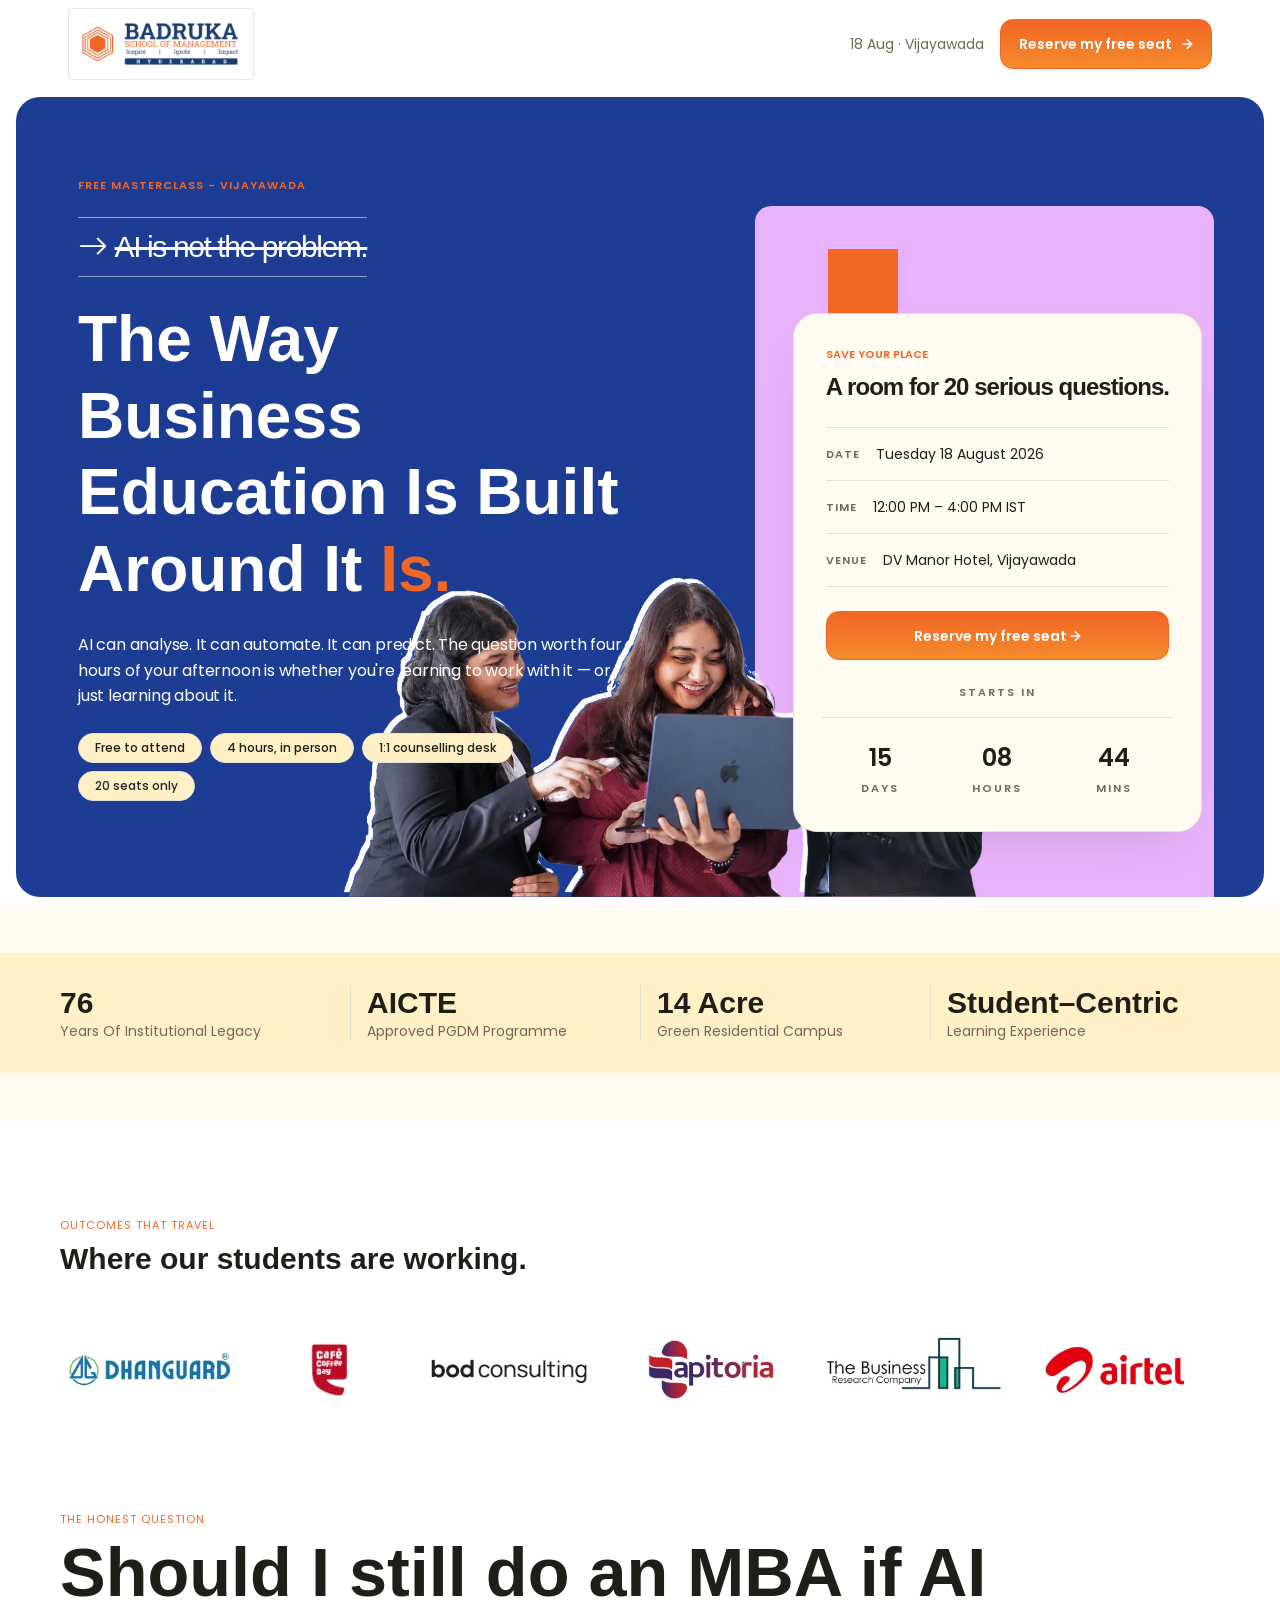
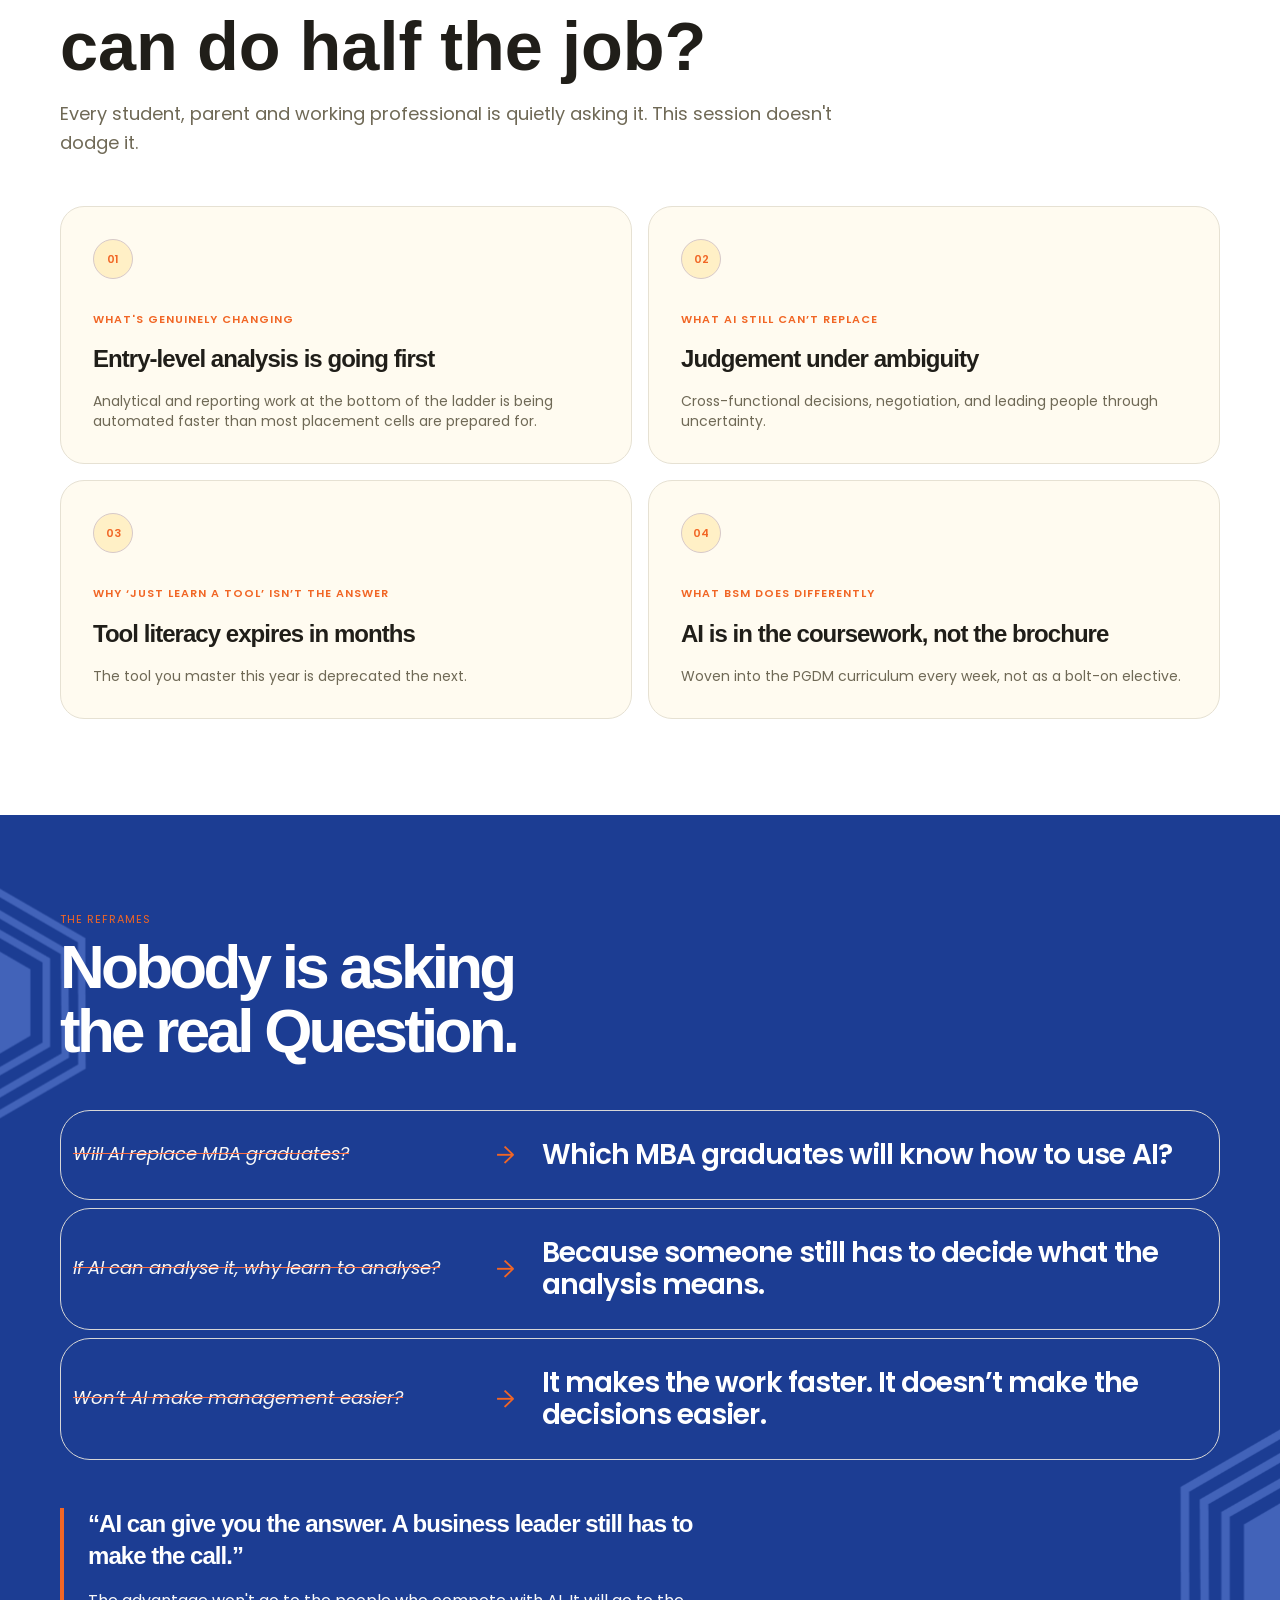
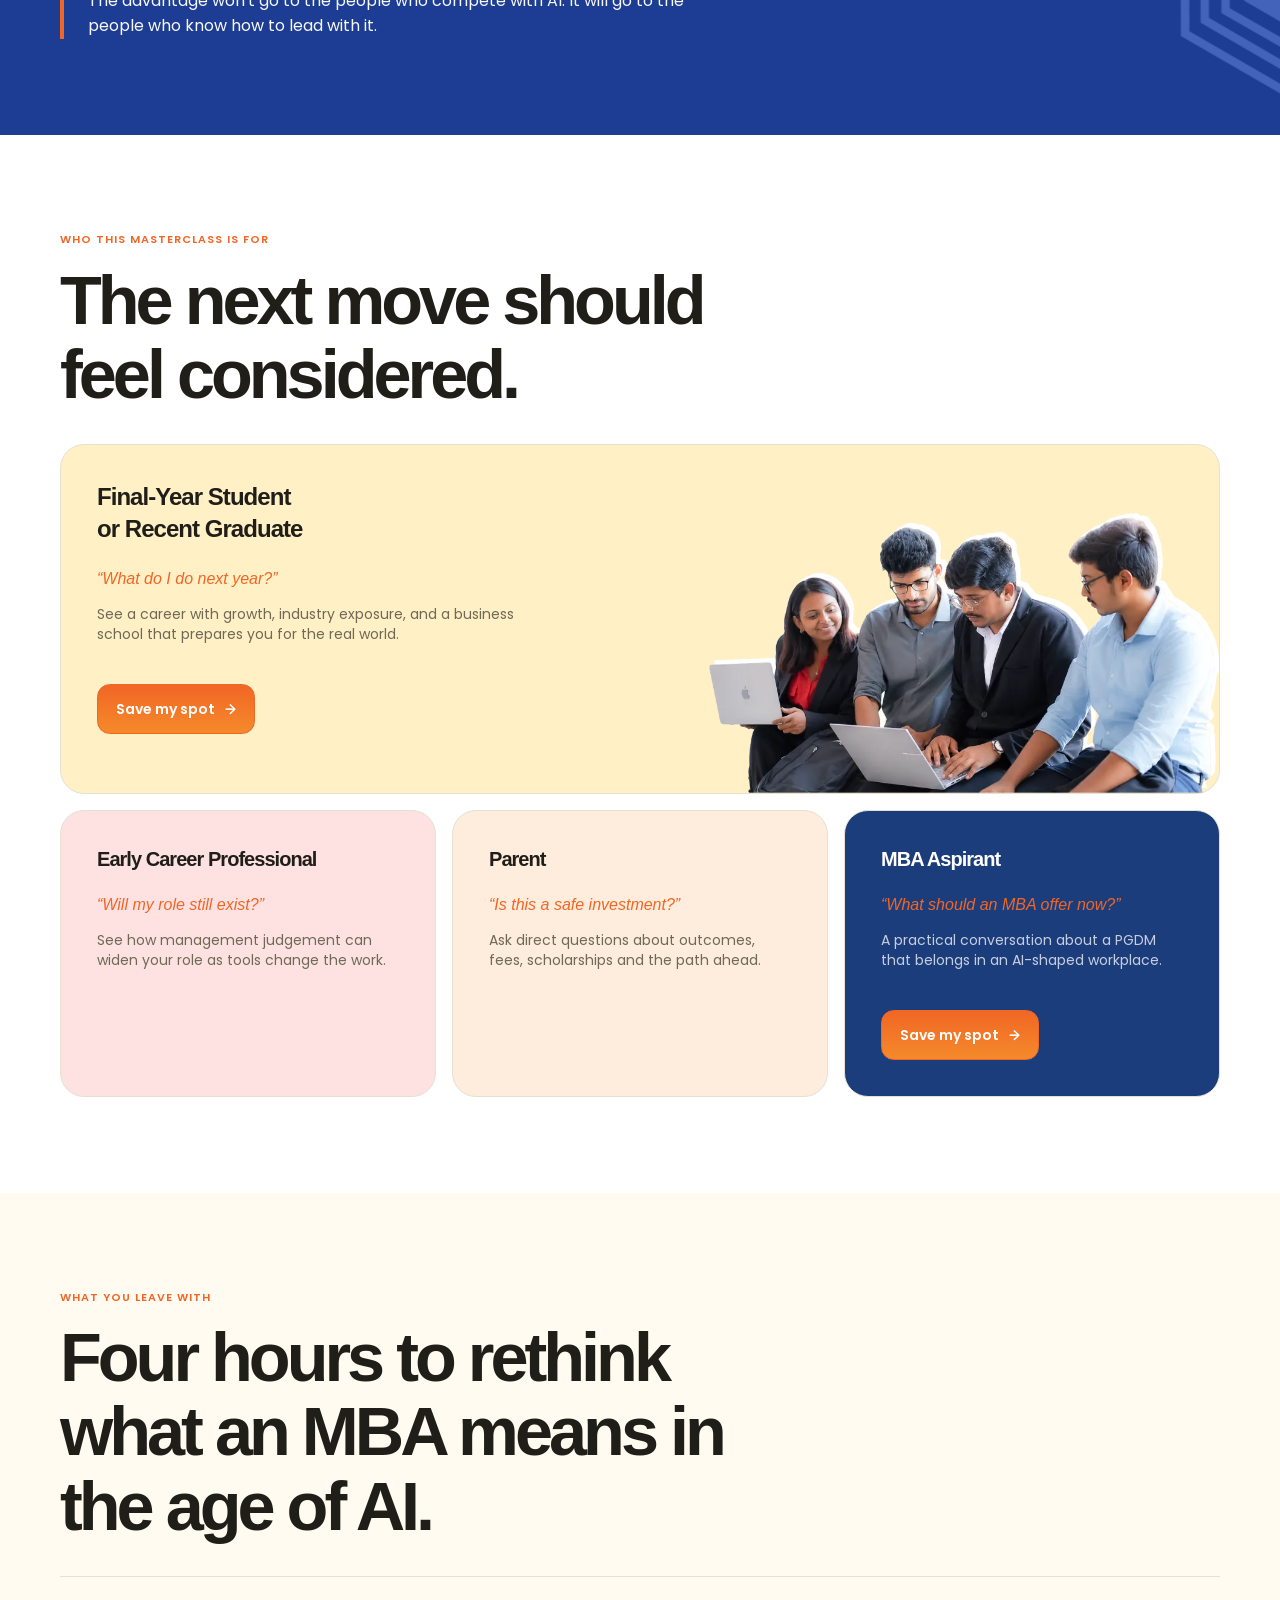
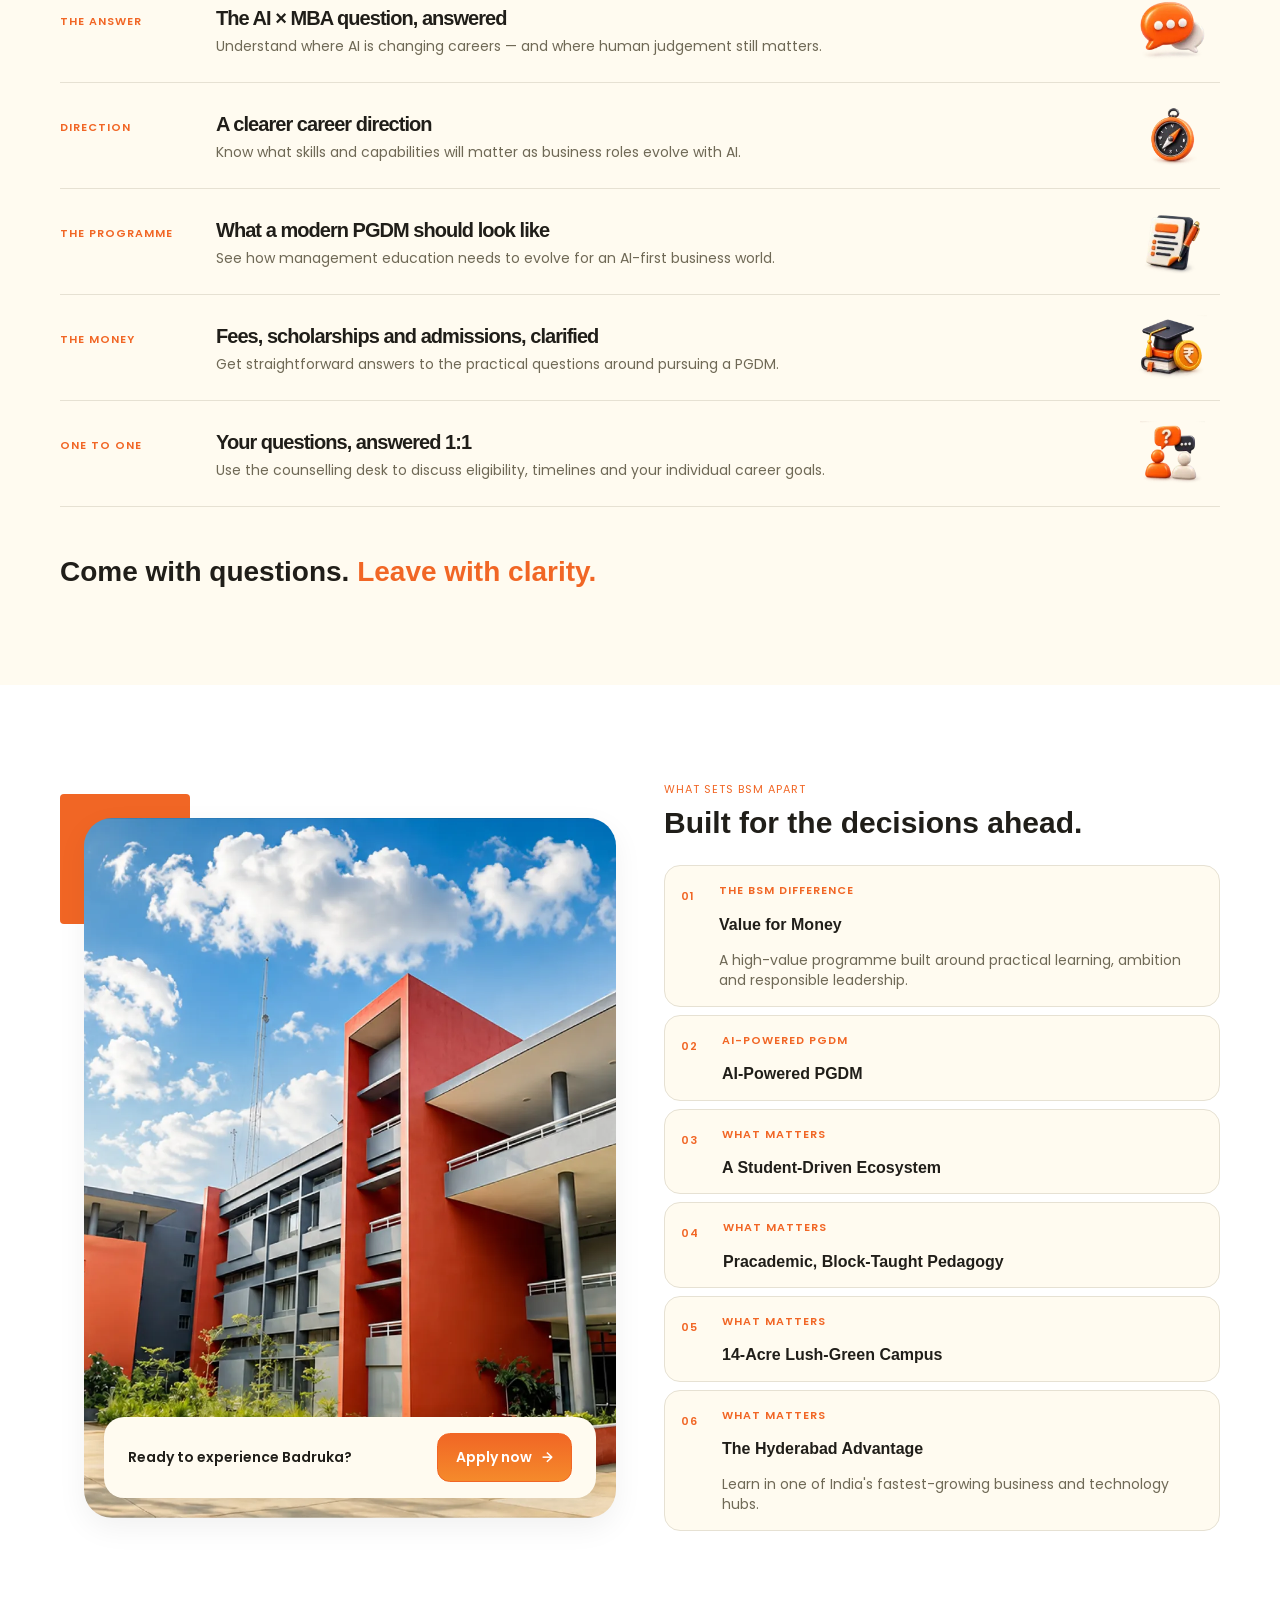
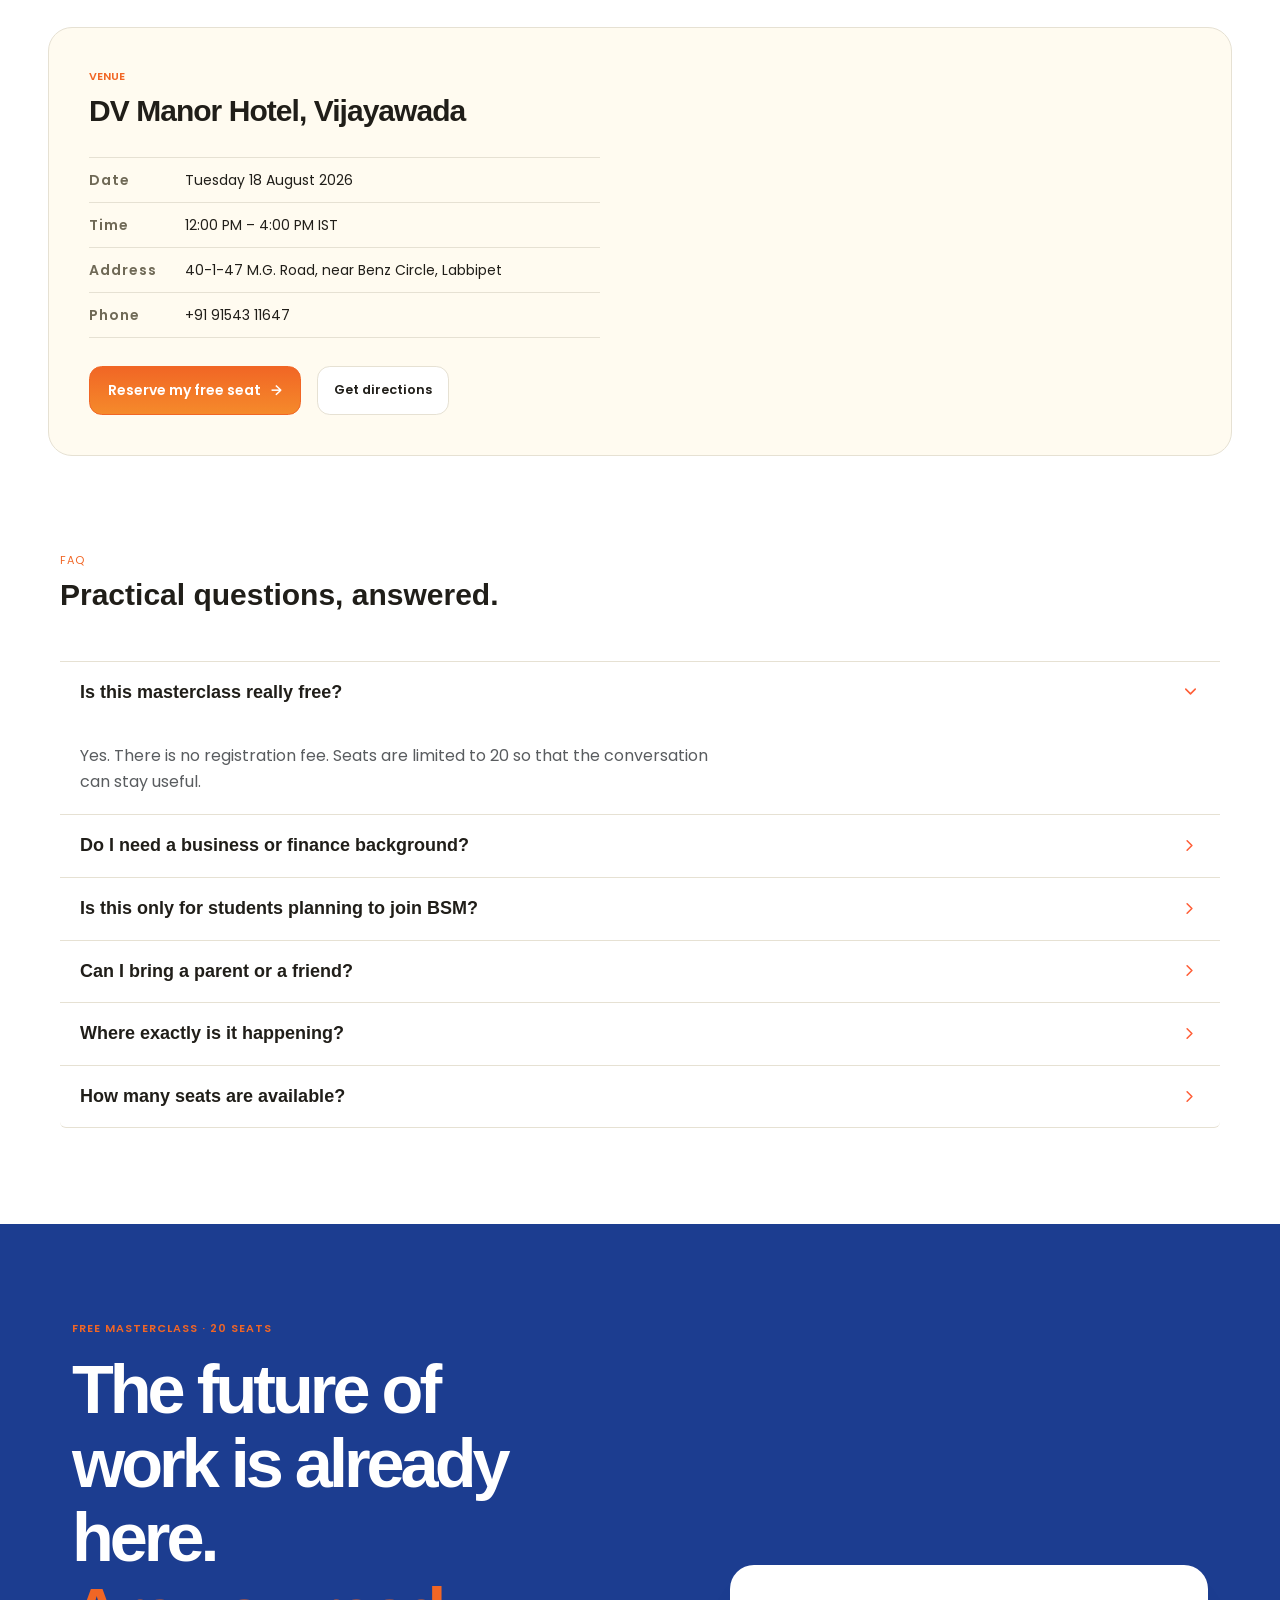
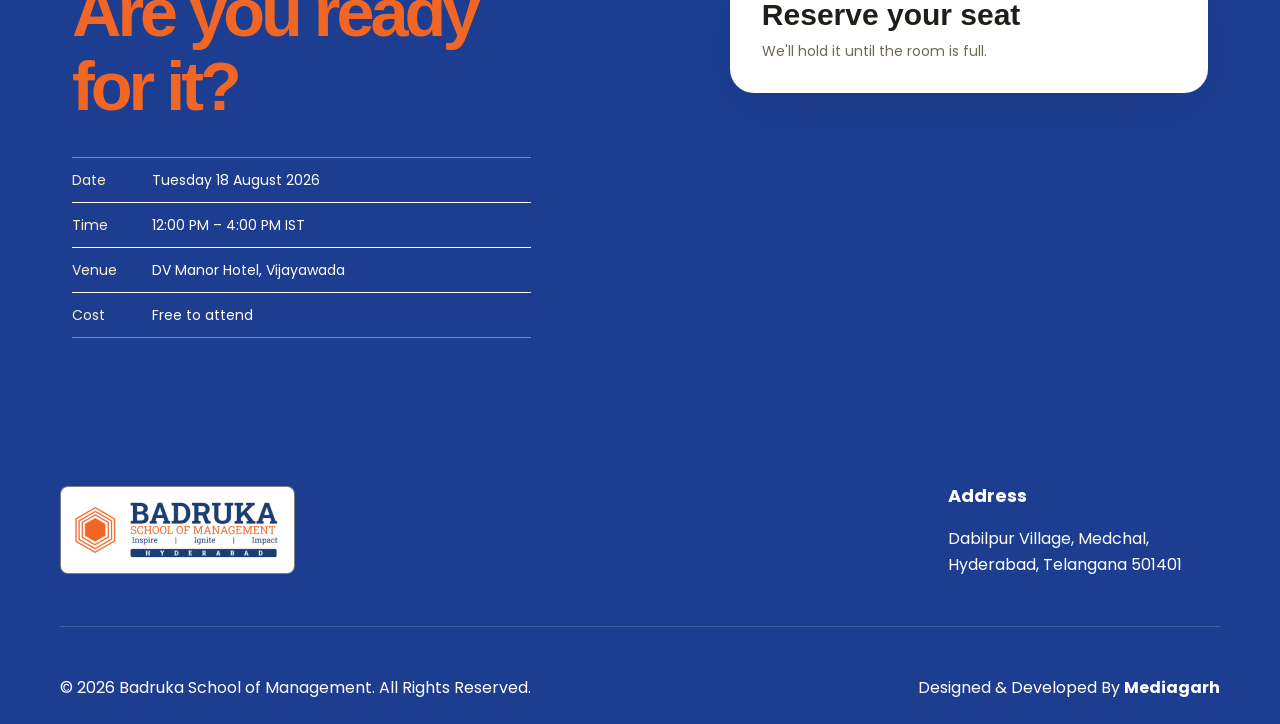
<file: index.html>
<!doctype html>
<html lang="en">

<head>
  <meta charset="UTF-8" />
  <meta name="viewport" content="width=device-width, initial-scale=1.0" />
  <title>Badruka - MasterClass LP</title>
  <link rel="icon" href="images/favicon.webp" sizes="32x32" />
  <link rel="preconnect" href="https://fonts.googleapis.com">
  <link rel="preconnect" href="https://fonts.gstatic.com" crossorigin>
  <link
    href="https://fonts.googleapis.com/css2?family=DM+Sans:ital,opsz,wght@0,9..40,100..1000;1,9..40,100..1000&family=Poppins:ital,wght@0,100;0,200;0,300;0,400;0,500;0,600;0,700;0,800;0,900;1,100;1,200;1,300;1,400;1,500;1,600;1,700;1,800;1,900&display=swap"
    rel="stylesheet">
  <link rel="preload" as="image" href="images/ChatGPT Image Jul 30, 2026, 04_24_31 PM copy 1.webp"
    fetchpriority="high" />
  <!-- <link rel="preload" as="image" href="images/BSM_2 1.webp" fetchpriority="high" />
  <link rel="preload" as="image" href="images/banner-top.webp" media="(min-width: 768px)" fetchpriority="high" /> -->
  <link href="https://api.fontshare.com/v2/css?f[]=satoshi@300,400,500,700,900&display=swap" rel="stylesheet" />
  <link rel="stylesheet" href="https://cdn.jsdelivr.net/npm/bootstrap-icons@1.11.3/font/bootstrap-icons.min.css" />
  <link href="https://cdn.jsdelivr.net/npm/bootstrap@5.3.7/dist/css/bootstrap.min.css" rel="stylesheet" />
  <noscript>
    <link rel="stylesheet" href="https://cdn.jsdelivr.net/npm/bootstrap@5.3.3/dist/css/bootstrap.min.css" />
  </noscript>
  <link rel="stylesheet" href="https://cdn.jsdelivr.net/npm/swiper@11/swiper-bundle.min.css" />
  <link rel="stylesheet" href="css/style.css" />
</head>

<body>
  <nav>
    <div class="container header-contanier">
      <div class="row">
        <div class=" d-flex align-items-center justify-content-center justify-content-md-between gap-3 p-2">
          <div class="d-flex align-items-center justify-content-center bg-white navbar-img-box">
            <img src="images/BSM_2 1.webp" class="h-100 w-100 object-fit-cover" alt="">
          </div>
          <div class="left-nav-container d-flex align-items-center justify-content-center gap-3">
            <span class="text-color-gray font-normal d-none d-md-block">18 Aug · Vijayawada</span>
            <a href="#admissionForm"
              class="admission-btn d-none d-md-flex align-items-center justify-content-center text-white fw-600">Reserve
              my
              free seat
              <span>→</span></a>
          </div>
        </div>
      </div>
    </div>
  </nav>
  <section class="hero-section py-2 px-2 px-md-3 ">
    <div class="container-fluid position-relative overflow-hidden hero-card">
      <div class="row align-items-stretch g-3 g-md-4 hero-container">
        <div class="col-lg-6 z-2 text-white d-flex flex-column gap-3 gap-md-4 pb-3 pb-md-5">
          <p class="text-uppercase tracking-wide text-primary fw-600 hero-span">Free Masterclass - Vijayawada</p>

          <h2 class="fw-normal text-white strike-header ">
            <i class="bi bi-arrow-right me-2 text-white font-dm"></i>AI is not the problem.
          </h2>
          <h1 class="display-3 fw-bold hero-title text-white">
            The Way Business Education Is Built Around It <span class="text-primary">Is.</span>
          </h1>

          <p class="lead-para text-white">
            AI can analyse. It can automate. It can predict. The question worth four hours of your afternoon is whether
            you're learning to work with it — or just learning about it.
          </p>

          <div class="d-flex flex-wrap gap-2 pb-md-5">
            <span class="hero-badge badge rounded-pill bg-cream text-darkblack fw-500">Free to
              attend</span>
            <span class="hero-badge badge rounded-pill bg-cream text-darkblack fw-500">4 hours, in
              person</span>
            <span class="hero-badge badge rounded-pill bg-cream text-darkblack fw-500">1:1 counselling
              desk</span>
            <span class="hero-badge badge rounded-pill bg-cream text-dark fw-500">20 seats only</span>
          </div>
        </div>
        <div class="col-lg-6 position-relative z-1 d-flex justify-content-end align-items-center ">
          <div class="pink-bg-card h-100"></div>
          <div class="orange-square"></div>
          <img src="images/ChatGPT Image Jul 30, 2026, 04_24_31 PM copy 1.webp" alt="Students"
            class="img-fluid people-img d-none d-md-block" />
          <div class="booking-card d-flex flex-column gap-3 gap-md-4">
            <div class="d-flex flex-column gap-2">
              <span class="text-uppercase tracking-wider text-primary fw-600 hero-span">Save Your Place</span>
              <h3 class="text-darkblack booking-head fw-bold">A room for 20 serious questions.</h3>
            </div>
            <div class="d-flex flex-column">
              <div class="detail-row d-flex gap-3 align-items-center boder-top">
                <span class="detail-row-span text-color-gray text-uppercase tracking-wide fw-600 hero-span">Date</span>
                <span class="hero-table-box text-darkblack">Tuesday 18 August 2026</span>
              </div>

              <div class="detail-row d-flex gap-3 align-items-center">
                <span class="detail-row-span text-color-gray text-uppercase tracking-wide fw-600 hero-span">Time</span>
                <span class="hero-table-box text-darkblack">12:00 PM – 4:00 PM IST</span>
              </div>

              <div class="detail-row d-flex gap-3 align-items-center">
                <span class="detail-row-span text-color-gray text-uppercase tracking-wide fw-600 hero-span">Venue</span>
                <span class="hero-table-box text-darkblack text-end">DV Manor Hotel, Vijayawada</span>
              </div>
            </div>
            <a href="#admissionForm"
              class="admission-btn d-flex align-items-center justify-content-center gap-3 text-white fw-600">
              Reserve my free seat &rarr;
            </a>
            <div class="text-center d-flex flex-column gap-3">
              <p class="text-color-gray text-center text-uppercase hero-span fw-600 tracking-widest mb-2">Starts In</p>
              <div class="row text-center g-2 boder-top pt-3">
                <div class="col-4">
                  <span class="text-darkblack text-center counter-number fw-600 d-block" id="days">00</span>
                  <span class="text-color-gray text-center text-uppercase hero-span fw-600 tracking-widest">Days</span>
                </div>
                <div class="col-4">
                  <span class="text-darkblack text-center counter-number fw-600 d-block" id="hours">00</span>
                  <span class="text-color-gray text-center text-uppercase hero-span fw-600 tracking-widest">Hours</span>
                </div>
                <div class="col-4">
                  <span class="text-darkblack text-center counter-number fw-600 d-block" id="minutes">00</span>
                  <span class="text-color-gray text-center text-uppercase hero-span fw-600 tracking-widest">Mins</span>
                </div>
              </div>
            </div>
          </div>
        </div>
      </div>
    </div>
  </section>
  <section class="bg-secondary container-py px-0">
    <div class="bg-cream container-fluid ">
      <div class="container counter-container">
        <div class="row align-items-stretch text-start g-3 g-md-0">
          <div class="col-6 col-md-3 stat-item text-center text-md-start">
            <h3 class="stat-number fw-600 text-darkblack">76</h3>
            <p class="stat-label text-color-gray">Years Of Institutional Legacy</p>
          </div>

          <div class="col-6 col-md-3 stat-item border-left text-center text-md-start">
            <h3 class="stat-number fw-600 text-darkblack">AICTE</h3>
            <p class="stat-label text-color-gray">Approved PGDM Programme</p>
          </div>

          <div class="col-6 col-md-3 stat-item border-left text-center text-md-start">
            <h3 class="stat-number fw-600 text-darkblack">14 Acre</h3>
            <p class="stat-label text-color-gray">Green Residential Campus</p>
          </div>

          <div class="col-6 col-md-3 stat-item border-left text-center text-md-start">
            <h3 class="stat-number fw-600 text-darkblack">Student–Centric</h3>
            <p class="stat-label text-color-gray">Learning Experience</p>
          </div>

        </div>
      </div>
    </div>
  </section>
  <section>
    <div class="container form-container">
      <div class="d-flex flex-column container-gap">
        <div class="d-flex flex-column gap-2">
          <span class="text-primary text-uppercase tracking-wide hero-span">Outcomes that travel</span>
          <h2 class="text-darkblack fw-600 logo-container-heading">Where our students are working.</h2>
        </div>
        <div class="marquee-wrapper overflow-hidden">
          <div class="marquee-content d-flex align-items-center justify-content-around overflow-hidden">
            <div class="brand-logo"><img src="images/Logo.webp" alt="DhanGuard"
                class=" img-fluid h-100 w-100 object-fit-contain"></div>
            <div class="brand-logo"><img src="images/Logo-1.webp" alt="Cafe Coffee Day"
                class=" img-fluid h-100 w-100 object-fit-contain"></div>
            <div class="brand-logo"><img src="images/Logo-2.webp" alt="bod consulting"
                class=" img-fluid h-100 w-100 object-fit-contain"></div>
            <div class="brand-logo"><img src="images/Logo-3.webp" alt="apitoria"
                class=" img-fluid h-100 w-100 object-fit-contain"></div>
            <div class="brand-logo"><img src="images/Logo-4.webp" alt="The Business Research Company"
                class=" img-fluid h-100 w-100 object-fit-contain"></div>
            <div class="brand-logo"><img src="images/Logo-5.webp" alt="Airtel"
                class=" img-fluid h-100 w-100 object-fit-contain"></div>
            <div class="brand-logo"><img src="images/Logo-6.webp" alt="DhanGuard"
                class=" img-fluid h-100 w-100 object-fit-contain"></div>
            <div class="brand-logo"><img src="images/Logo-7.webp" alt="Cafe Coffee Day"
                class=" img-fluid h-100 w-100 object-fit-contain"></div>
            <div class="brand-logo"><img src="images/Logo-8.webp" alt="bod consulting"
                class=" img-fluid h-100 w-100 object-fit-contain"></div>
            <div class="brand-logo"><img src="images/Logo-9.webp" alt="apitoria"
                class=" img-fluid h-100 w-100 object-fit-contain"></div>
            <div class="brand-logo"><img src="images/Logo-10.webp" alt="The Business Research Company"
                class=" img-fluid h-100 w-100 object-fit-contain"></div>
            <div class="brand-logo"><img src="images/Logo-11.webp" alt="Airtel"
                class=" img-fluid h-100 w-100 object-fit-contain"></div>
            <div class="brand-logo"><img src="images/Logo-12.webp" alt="The Business Research Company"
                class=" img-fluid h-100 w-100 object-fit-contain"></div>
            <div class="brand-logo"><img src="images/Logo-13.webp" alt="Airtel"
                class=" img-fluid h-100 w-100 object-fit-contain"></div>
            <div class="brand-logo"><img src="images/Logo-14.webp" alt="The Business Research Company"
                class=" img-fluid h-100 w-100 object-fit-contain"></div>
          </div>
        </div>
      </div>
    </div>
    <div class="container form-container pt-0 d-flex flex-column container-gap">
      <div class="row">
        <div class="d-flex flex-column gap-2 col-md-10 pe-md-5">
          <span class="text-primary text-uppercase tracking-wide hero-span">The honest question</span>
          <h2 class="text-darkblack fw-600 honest-question-heading mb-2">Should I still do an MBA if AI can do half the
            job?
          </h2>
          <p class="text-color-gray max-w-800px honest-question-para mb-0">Every student, parent and working
            professional is quietly
            asking it. This session doesn't dodge it.</p>
        </div>
      </div>
      <div class="row g-3">
        <div class="col-12 col-md-6">
          <div class="feature-card bg-secondary hover-bg-darkcream h-100 d-flex flex-column">
            <div>
              <span
                class="badge-number d-flex align-items-center justify-content-center fw-600 text-primary rounded-circle text-center">01</span>
            </div>
            <div class="d-flex flex-column gap-2 gap-md-3">
              <span class="card-subtitle d-block text-uppercase text-primary fw-600 tracking-wide mb-0">What's
                Genuinely
                Changing</span>
              <h4 class="card-title fw-600 text-darkblack mb-0">Entry-level analysis is going first</h4>
              <p class="card-text text-color-gray mb-0">
                Analytical and reporting work at the bottom of the ladder is being automated faster than most placement
                cells are prepared for.
              </p>
            </div>
          </div>
        </div>
        <div class="col-12 col-md-6">
          <div class="feature-card bg-secondary hover-bg-darkcream h-100 d-flex flex-column ">
            <div>
              <span
                class="badge-number d-flex align-items-center justify-content-center fw-600 text-primary rounded-circle text-center">02</span>
            </div>
            <div class="d-flex flex-column gap-2 gap-md-3">
              <span class="card-subtitle d-block text-uppercase text-primary fw-600 tracking-wide mb-0">What AI still
                can’t replace</span>
              <h4 class="card-title fw-600 text-darkblack mb-0">Judgement under ambiguity</h4>
              <p class="card-text text-color-gray mb-0">
                Cross-functional decisions, negotiation, and leading people through uncertainty.
              </p>
            </div>
          </div>
        </div>
        <div class="col-12 col-md-6">
          <div class="feature-card bg-secondary hover-bg-darkcream h-100 d-flex flex-column">
            <div>
              <span
                class="badge-number d-flex align-items-center justify-content-center fw-600 text-primary rounded-circle text-center">03</span>
            </div>
            <div class="d-flex flex-column gap-2 gap-md-3">
              <span class="card-subtitle d-block text-uppercase text-primary fw-600 tracking-wide mb-0">Why ‘just learn
                a tool’ isn’t the answer</span>
              <h4 class="card-title fw-600 text-darkblack mb-0">Tool literacy expires in months</h4>
              <p class="card-text text-color-gray mb-0">The tool you master this year is deprecated the next.
              </p>
            </div>
          </div>
        </div>
        <div class="col-12 col-md-6">
          <div class="feature-card bg-secondary hover-bg-darkcream h-100 d-flex flex-column ">
            <div>
              <span
                class="badge-number d-flex align-items-center justify-content-center fw-600 text-primary rounded-circle text-center">04</span>
            </div>
            <div class="d-flex flex-column gap-2 gap-md-3">
              <span class="card-subtitle d-block text-uppercase text-primary fw-600 tracking-wide mb-0">What BSM does
                differently</span>
              <h4 class="card-title fw-600 text-darkblack mb-0">AI is in the coursework, not the brochure</h4>
              <p class="card-text text-color-gray mb-0">
                Woven into the PGDM curriculum every week, not as a bolt-on elective.
              </p>
            </div>
          </div>
        </div>
      </div>
    </div>
  </section>
  <section class="position-relative overflow-hidden">
    <img src="images/BSM_2.svg" alt="" class="d-none d-md-block reframe-bg-pattern reframe-pattern-left" />
    <img src="images/BSM_2.svg" alt="" class="d-none d-md-block reframe-bg-pattern reframe-pattern-right" />
    <div class="container-fluid bg-blue reframe-section">
      <div class="container form-container">
        <div class="d-flex flex-column container-gap">
          <div class="d-flex flex-column gap-2">
            <span class="text-primary text-uppercase tracking-wide hero-span">The reframes</span>
            <h2 class="text-white fw-600 nobody-container-heading">Nobody is asking the real Question.</h2>
          </div>
          <div class="d-flex flex-column gap-2">
            <div class="reframe-card gap-2 gap-md-3">
              <div class="strikethrough-text line-through fst-italic text-F8F8F8">
                Will AI replace MBA graduates?
              </div>
              <div class="arrow-icon d-none d-md-block text-center text-primary">&rarr;</div>
              <div class="reframe-text fw-600 text-white ls--1">
                Which MBA graduates will know how to use AI?
              </div>
            </div>
            <div class="reframe-card gap-2 gap-md-3">
              <div class="strikethrough-text line-through fst-italic text-F8F8F8">
                If AI can analyse it, why learn to analyse?
              </div>
              <div class="arrow-icon d-none d-md-block text-center text-primary">&rarr;</div>
              <div class="reframe-text fw-600 text-white ls--1">
                Because someone still has to decide what the analysis means.
              </div>
            </div>
            <div class="reframe-card gap-2 gap-md-3">
              <div class="strikethrough-text line-through fst-italic text-F8F8F8">
                Won’t AI make management easier?
              </div>
              <div class="arrow-icon d-none d-md-block text-center text-primary">&rarr;</div>
              <div class="reframe-text fw-600 text-white ls--1">
                It makes the work faster. It doesn’t make the decisions easier.
              </div>
            </div>
          </div>

          <!-- Quote Block -->
          <div class="quote-box max-w-670px ps-3 ps-md-4 d-flex flex-column gap-2 gap-md-3">
            <h4 class="fw-600 ls--1 quote-title text-white">
              “AI can give you the answer. A business leader still has to make the call.”
            </h4>
            <p class="quote-subtext mb-0 text-F8F8F8">
              The advantage won't go to the people who compete with AI. It will go to the people who know how to lead
              with it.
            </p>
          </div>
        </div>
      </div>
    </div>
  </section>
  <section>
    <div class="container form-container ">
      <div class="row">
        <p class="text-uppercase tracking-wide text-primary fw-600 hero-span mb-2 mb-md-3">Who this masterclass is for
        </p>
        <h2 class="form-left-head fw-bold hero-title text-darkblack max-w-670px">
          The next move should feel considered.
        </h2>
      </div>
      <div class="row g-3 align-items-stretch">
        <div class="col-12">
          <div class="masterclass-card student-card-img min-h-350 bg-cream border position-relative">
            <div class="">
              <h2 class="text-darkblack fw-600 ls--1 masterclass-title mb-2 mb-md-4">Final-Year Student<br />
                or Recent Graduate</h2>
              <h3 class="fst-italic text-primary masterclass-subtitle fw-normal mb-3">“What do I do next year?”</h3>
              <p class="text-color-gray masterclass-para max-w-460px mb-md-3">See a career with growth, industry
                exposure,
                and a
                business
                school that
                prepares you for the real
                world.</p>
              <a href="#admissionForm"
                class="w-fit-content admission-btn d-flex align-items-center justify-content-center text-white fw-600">Save
                my
                spot
                <span>→</span></a>
            </div>
            <div class="pgdm-student">
              <img src="images/Image (Students collaborating around a laptop).webp" alt="Students" />
            </div>
          </div>
        </div>
        <div class="col-12 col-md-4">
          <div class="masterclass-card bg-pink border position-relative h-100">
            <h2 class="text-darkblack fw-600 ls--1 masterclass-card-title mb-2 mb-md-4">Early Career Professional </h2>
            <h3 class="fst-italic text-primary masterclass-subtitle fw-normal mb-3">“Will my role still exist?”</h3>
            <p class="text-color-gray masterclass-para max-w-460px ">See how management judgement can widen your
              role as tools change the work.</p>
          </div>
        </div>
        <div class="col-12 col-md-4">
          <div class="masterclass-card bg-darkcream border position-relative h-100">
            <h2 class="text-darkblack fw-600 ls--1 masterclass-card-title mb-2 mb-md-4">Parent </h2>
            <h3 class="fst-italic text-primary masterclass-subtitle fw-normal mb-3">“Is this a safe investment?”</h3>
            <p class="text-color-gray masterclass-para max-w-460px ">Ask direct questions about outcomes, fees,
              scholarships and the path ahead.</p>
          </div>
        </div>
        <div class="col-12 col-md-4">
          <div class="masterclass-card bg-cardblue border position-relative h-100">
            <h2 class="text-white fw-600 ls--1 masterclass-card-title mb-2 mb-md-4">MBA Aspirant </h2>
            <h3 class="fst-italic text-primary masterclass-subtitle fw-normal mb-3">“What should an MBA offer now?”</h3>
            <p class="text-white opacity-75 masterclass-para max-w-460px mb-md-3">A practical conversation about a PGDM
              that
              belongs in an AI-shaped workplace.</p>
            <a href="#admissionForm"
              class="w-fit-content admission-btn d-flex align-items-center justify-content-center text-white fw-600">Save
              my
              spot
              <span>→</span></a>
          </div>
        </div>
      </div>
  </section>
  <section class="container-fluid bg-secondary">
    <div class="container form-container ">
      <div class="">
        <p class="text-uppercase tracking-wide text-primary fw-600 hero-span mb-2 mb-md-3">What you leave with</p>
        <h2 class="form-left-head fw-bold hero-title text-darkblack max-w-670px">
          Four hours to rethink what an MBA means in the age of AI.
        </h2>
      </div>
      <div class="feature-rows-wrapper">
        <div class="feature-item border-top d-flex flex-column flex-md-row align-items-md-center gap-2 gap-md-3">
          <div
            class="text-uppercase tracking-wide text-primary fw-600 hero-span mb-2 mb-md-3 flex-shrink-0 min-w-140px">
            THE ANSWER
          </div>
          <div class="feature-content">
            <h3 class="feature-title ls--1 text-darkblack fw-600 mb-1">The AI &times; MBA question, answered</h3>
            <p class="feature-description text-color-gray mb-0">Understand where AI is changing careers &mdash; and
              where
              human
              judgement still matters.</p>
          </div>
          <div class="feature-icon-wrapper ms-md-auto">
            <img src="images/Image-6.webp" alt="Icon" class="h-100 w-100 object-fit-contain" />
          </div>
        </div>
        <div class="feature-item border-top d-flex flex-column flex-md-row align-items-md-center gap-2 gap-md-3">
          <div
            class="text-uppercase tracking-wide text-primary fw-600 hero-span mb-2 mb-md-3 flex-shrink-0 min-w-140px">
            Direction
          </div>
          <div class="feature-content">
            <h3 class="feature-title ls--1 text-darkblack fw-600 mb-1">A clearer career direction</h3>
            <p class="feature-description text-color-gray mb-0">Know what skills and capabilities will matter as
              business roles evolve with AI.</p>
          </div>
          <div class="feature-icon-wrapper ms-md-auto">
            <img src="images/Image-7.webp" alt="Icon" class="h-100 w-100 object-fit-contain" />
          </div>
        </div>
        <div class="feature-item border-top d-flex flex-column flex-md-row align-items-md-center gap-2 gap-md-3">
          <div
            class="text-uppercase tracking-wide text-primary fw-600 hero-span mb-2 mb-md-3 flex-shrink-0 min-w-140px">
            The
            programme
          </div>
          <div class="feature-content">
            <h3 class="feature-title ls--1 text-darkblack fw-600 mb-1">What a modern PGDM should look like</h3>
            <p class="feature-description text-color-gray mb-0">See how management education needs to evolve for an
              AI-first business world.</p>
          </div>
          <div class="feature-icon-wrapper ms-md-auto">
            <img src="images/Image-8.webp" alt="Icon" class="h-100 w-100 object-fit-contain" />
          </div>
        </div>
        <div class="feature-item border-top d-flex flex-column flex-md-row align-items-md-center gap-2 gap-md-3">
          <div
            class="text-uppercase tracking-wide text-primary fw-600 hero-span mb-2 mb-md-3 flex-shrink-0 min-w-140px">
            The money
          </div>
          <div class="feature-content">
            <h3 class="feature-title ls--1 text-darkblack fw-600 mb-1">Fees, scholarships and admissions, clarified</h3>
            <p class="feature-description text-color-gray mb-0">Get straightforward answers to the practical questions
              around pursuing a PGDM.</p>
          </div>
          <div class="feature-icon-wrapper ms-md-auto">
            <img src="images/Image-9.webp" alt="Icon" class="h-100 w-100 object-fit-contain" />
          </div>
        </div>
        <div
          class="feature-item border-top border-bottom d-flex flex-column flex-md-row align-items-md-center gap-2 gap-md-3">
          <div
            class="text-uppercase tracking-wide text-primary fw-600 hero-span mb-2 mb-md-3 flex-shrink-0 min-w-140px">
            One to one
          </div>
          <div class="feature-content">
            <h3 class="feature-title ls--1 text-darkblack fw-600 mb-1">Your questions, answered 1:1</h3>
            <p class="feature-description text-color-gray mb-0">Use the counselling desk to discuss eligibility,
              timelines and your individual career goals.</p>
          </div>
          <div class="feature-icon-wrapper ms-md-auto">
            <img src="images/Image-10.webp" alt="Icon" class="h-100 w-100 object-fit-contain" />
          </div>
        </div>
      </div>

      <!-- Bottom Tagline -->
      <div class="mt-4 mt-md-5">
        <h3 class="bottom-tagline fw-bold text-darkblack">
          Come with questions. <span class="text-primary">Leave with clarity.</span>
        </h3>
      </div>
    </div>
  </section>

  <section>
    <div class="container form-container overflow-x-hidden">
      <div class="row g-4 g-md-5 align-items-center">
        <div class="col-lg-6 mb-5 mb-md-0">
          <div class="image-wrapper">
            <div class="orange-corner-box"></div>
            <div class="main-card">
              <img id="activeImg" src="images/Image.webp" alt="Campus Building" />
              <div class="image-bottom-bar bg-secondary d-flex align-items-center justify-content-between">
                <span class="text-darkblack fw-600">Ready to experience Badruka?</span>
                <a href="#admissionForm"
                  class="admission-btn d-flex align-items-center justify-content-center text-white fw-600">
                  Apply now <span>&rarr;</span>
                </a>
              </div>
            </div>
          </div>
        </div>
        <div class="col-lg-6">
          <div class="d-flex flex-column gap-3 gap-md-4">
            <div class="d-flex flex-column gap-2">
              <span class="text-primary text-uppercase tracking-wide hero-span">What sets BSM apart</span>
              <h2 class="text-darkblack fw-600 logo-container-heading">Built for the decisions ahead.</h2>
            </div>
            <div class="feature-list d-flex flex-column gap-2">
              <div class="bsm-card d-flex align-items-start gap-3 gap-md-4" data-img="images/Image.webp">
                <div class="bsm-card-header" data-img="images/Image.webp">
                  <span class="text-primary text-uppercase tracking-wide fw-600 bsm-card-number">01</span>
                </div>
                <div class="d-flex flex-column gap-2 gap-md-3">
                  <span class="text-primary text-uppercase tracking-wide fw-600 bsm-card-span">THE BSM
                    DIFFERENCE</span>
                  <h3 class="bsm-title text-darkblack fw-600">Value for Money</h3>
                  <p class="bsm-para text-color-gray">
                    A high-value programme built around practical learning, ambition and responsible leadership.
                  </p>
                </div>
              </div>
              <div class="bsm-card d-flex align-items-start gap-3 gap-md-4" data-img="images/Image-1.webp">
                <div class="bsm-card-header" data-img="images/Image.webp">
                  <span class="text-primary text-uppercase tracking-wide fw-600 bsm-card-number">02</span>
                </div>
                <div class="d-flex flex-column gap-2 gap-md-3">
                  <span class="text-primary text-uppercase tracking-wide fw-600 bsm-card-span">AI-Powered PGDM</span>
                  <h3 class="bsm-title text-darkblack fw-600">AI-Powered PGDM</h3>
                </div>
              </div>
              <div class="bsm-card d-flex align-items-start gap-3 gap-md-4" data-img="images/Image-2.webp">
                <div class="bsm-card-header" data-img="images/Image.webp">
                  <span class="text-primary text-uppercase tracking-wide fw-600 bsm-card-number">03</span>
                </div>
                <div class="d-flex flex-column gap-2 gap-md-3">
                  <span class="text-primary text-uppercase tracking-wide fw-600 bsm-card-span">What matters</span>
                  <h3 class="bsm-title text-darkblack fw-600">A Student-Driven Ecosystem</h3>
                </div>
              </div>
              <div class="bsm-card d-flex align-items-start gap-3 gap-md-4" data-img="images/Image-3.webp">
                <div class="bsm-card-header" data-img="images/Image.webp">
                  <span class="text-primary text-uppercase tracking-wide fw-600 bsm-card-number">04</span>
                </div>
                <div class="d-flex flex-column gap-2 gap-md-3">
                  <span class="text-primary text-uppercase tracking-wide fw-600 bsm-card-span">What Matters</span>
                  <h3 class="bsm-title text-darkblack fw-600">Pracademic, Block-Taught Pedagogy</h3>
                </div>
              </div>
              <div class="bsm-card d-flex align-items-start gap-3 gap-md-4" data-img="images/Image-4.webp">
                <div class="bsm-card-header" data-img="images/Image.webp">
                  <span class="text-primary text-uppercase tracking-wide fw-600 bsm-card-number">05</span>
                </div>
                <div class="d-flex flex-column gap-2 gap-md-3">
                  <span class="text-primary text-uppercase tracking-wide fw-600 bsm-card-span">What Matters</span>
                  <h3 class="bsm-title text-darkblack fw-600">14-Acre Lush-Green Campus</h3>
                </div>
              </div>
              <div class="bsm-card d-flex align-items-start gap-3 gap-md-4" data-img="images/Image-5.webp">
                <div class="bsm-card-header" data-img="images/Image.webp">
                  <span class="text-primary text-uppercase tracking-wide fw-600 bsm-card-number">06</span>
                </div>
                <div class="d-flex flex-column gap-2 gap-md-3">
                  <span class="text-primary text-uppercase tracking-wide fw-600 bsm-card-span">What Matters</span>
                  <h3 class="bsm-title text-darkblack fw-600">The Hyderabad Advantage</h3>
                  <p class="bsm-para text-color-gray">
                    Learn in one of India's fastest-growing business and technology hubs.
                  </p>
                </div>
              </div>
            </div>
          </div>
        </div>
      </div>
    </div>
    <div class="container form-container pt-0 px-4 px-md-0">
      <div
        class="venue bg-secondary border-radius-24 d-flex flex-column flex-md-row align-items-stretch row overflow-hidden">
        <div class="venue-left d-flex flex-column col-12 col-md-6">
          <div class="d-flex flex-column gap-2">
            <span class="text-uppercase tracking-wider text-primary fw-600 hero-span">Venue</span>
            <h3 class="text-darkblack venue-head fw-600 ls--1">DV Manor Hotel, Vijayawada</h3>
          </div>
          <div class="d-flex flex-column">
            <div class="venue-row d-flex gap-3 align-items-center border-top border-bottom">
              <span class=" venue-text text-color-gray min-w-80px tracking-wide fw-600 ">Date</span>
              <span class="hero-table-box text-darkblack">Tuesday 18 August 2026</span>
            </div>

            <div class="venue-row d-flex gap-3 align-items-center border-bottom">
              <span class=" venue-text text-color-gray min-w-80px tracking-wide fw-600 ">Time</span>
              <span class="hero-table-box text-darkblack">12:00 PM – 4:00 PM IST</span>
            </div>

            <div class="venue-row d-flex gap-3 align-items-center border-bottom">
              <span class=" venue-text text-color-gray min-w-80px tracking-wide fw-600 ">Address</span>
              <span class="hero-table-box text-darkblack text-end">40-1-47 M.G. Road, near Benz Circle, Labbipet</span>
            </div>

            <div class="venue-row d-flex gap-3 align-items-center border-bottom">
              <span class=" venue-text text-color-gray min-w-80px tracking-wide fw-600 ">Phone</span>
              <span class="hero-table-box text-darkblack text-end">+91 91543 11647</span>
            </div>
          </div>
          <div class="d-flex flex-column flex-md-row gap-3 align-items-stretch ">
            <a href="#admissionForm"
              class="w-fit-md-content admission-btn d-flex align-items-center justify-content-center text-white fw-600">Reserve
              my free seat<span>→</span></a>
            <a href=""
              class="w-fit-md-content admission-btn-white bg-white d-flex align-items-center justify-content-center text-darkblack fw-600">Get
              directions</a>
          </div>
        </div>
        <div class="col-12 col-lg-6 px-0">
          <div class="map-wrapper" style="height: 320px;">
            <iframe
              src="https://www.google.com/maps/embed?pb=!1m18!1m12!1m3!1d3825.438260274116!2d80.64805!3d16.50393!2m3!1f0!2f0!3f0!3m2!1i1024!2i768!4f13.1!3m3!1m2!1s0x3a35fa1a3ee30591%3A0xbd3da1a00f263ad5!2sQuality%20Hotel%20DV%20Manor!5e0!3m2!1sen!2sin!4v1700000000000!5m2!1sen!2sin"
              width="100%" height="100%" style="border:0;" allowfullscreen="" loading="lazy"
              referrerpolicy="no-referrer-when-downgrade">
            </iframe>
          </div>
        </div>
      </div>
    </div>
    <div class="container form-container pt-0">
      <div class="d-flex flex-column container-gap">
        <div class="d-flex flex-column gap-2">
          <span class="text-primary text-uppercase tracking-wide hero-span">FAQ</span>
          <h2 class="text-darkblack fw-600 logo-container-heading">Practical questions, answered.</h2>
        </div>
        <div class="accordion custom-accordion" id="faqAccordion">

          <!-- Item 1 (Open by Default) -->
          <div class="accordion-item border-0 border-top border-bottom rounded-0">
            <h2 class="accordion-header" id="faqHeading1">
              <button class="accordion-button shadow-none bg-transparent fw-600 text-darkblack px-0" type="button"
                data-bs-toggle="collapse" data-bs-target="#faqCollapse1" aria-expanded="true"
                aria-controls="faqCollapse1">
                Is this masterclass really free?
              </button>
            </h2>
            <div id="faqCollapse1" class="accordion-collapse collapse show" aria-labelledby="faqHeading1"
              data-bs-parent="#faqAccordion">
              <div class="accordion-body  text-muted">
                Yes. There is no registration fee. Seats are limited to 20 so that the conversation can stay useful.
              </div>
            </div>
          </div>

          <!-- Item 2 -->
          <div class="accordion-item border-0 border-bottom">
            <h2 class="accordion-header" id="faqHeading2">
              <button class="accordion-button collapsed shadow-none bg-transparent fw-600 text-darkblack px-0"
                type="button" data-bs-toggle="collapse" data-bs-target="#faqCollapse2" aria-expanded="false"
                aria-controls="faqCollapse2">
                Do I need a business or finance background?
              </button>
            </h2>
            <div id="faqCollapse2" class="accordion-collapse collapse" aria-labelledby="faqHeading2"
              data-bs-parent="#faqAccordion">
              <div class="accordion-body  text-muted">
                No. The session is designed for students, graduates, working professionals, parents and MBA aspirants.
              </div>
            </div>
          </div>

          <!-- Item 3 -->
          <div class="accordion-item border-0 border-bottom">
            <h2 class="accordion-header" id="faqHeading3">
              <button class="accordion-button collapsed shadow-none bg-transparent fw-600 text-darkblack px-0"
                type="button" data-bs-toggle="collapse" data-bs-target="#faqCollapse3" aria-expanded="false"
                aria-controls="faqCollapse3">
                Is this only for students planning to join BSM?
              </button>
            </h2>
            <div id="faqCollapse3" class="accordion-collapse collapse" aria-labelledby="faqHeading3"
              data-bs-parent="#faqAccordion">
              <div class="accordion-body  text-muted">
                No. The masterclass is open to anyone interested in understanding how management education fits into an
                AI-driven career landscape.
              </div>
            </div>
          </div>

          <!-- Item 4 -->
          <div class="accordion-item border-0 border-bottom">
            <h2 class="accordion-header" id="faqHeading4">
              <button class="accordion-button collapsed shadow-none bg-transparent fw-600 text-darkblack px-0"
                type="button" data-bs-toggle="collapse" data-bs-target="#faqCollapse4" aria-expanded="false"
                aria-controls="faqCollapse4">
                Can I bring a parent or a friend?
              </button>
            </h2>
            <div id="faqCollapse4" class="accordion-collapse collapse" aria-labelledby="faqHeading4"
              data-bs-parent="#faqAccordion">
              <div class="accordion-body  text-muted">
                Yes, subject to seat availability. Each attendee should complete the registration process.
              </div>
            </div>
          </div>

          <!-- Item 5 -->
          <div class="accordion-item border-0 border-bottom">
            <h2 class="accordion-header" id="faqHeading5">
              <button class="accordion-button collapsed shadow-none bg-transparent fw-600 text-darkblack px-0"
                type="button" data-bs-toggle="collapse" data-bs-target="#faqCollapse5" aria-expanded="false"
                aria-controls="faqCollapse5">
                Where exactly is it happening?
              </button>
            </h2>
            <div id="faqCollapse5" class="accordion-collapse collapse" aria-labelledby="faqHeading5"
              data-bs-parent="#faqAccordion">
              <div class="accordion-body  text-muted">
                The event will take place at DV Manor Hotel, Near Benz Circle, Vijayawada.
              </div>
            </div>
          </div>

          <!-- Item 6 -->
          <div class="accordion-item border-0 border-bottom">
            <h2 class="accordion-header" id="faqHeading6">
              <button class="accordion-button collapsed shadow-none bg-transparent fw-600 text-darkblack px-0"
                type="button" data-bs-toggle="collapse" data-bs-target="#faqCollapse6" aria-expanded="false"
                aria-controls="faqCollapse6">
                How many seats are available?
              </button>
            </h2>
            <div id="faqCollapse6" class="accordion-collapse collapse" aria-labelledby="faqHeading6"
              data-bs-parent="#faqAccordion">
              <div class="accordion-body  text-muted">
                Only 20 seats are currently remaining.
              </div>
            </div>
          </div>

        </div>
      </div>
    </div>
  </section>
  <footer>
    <div class="background-blue">
      <div class="container ">
        <div class="row form-container align-items-center justify-content-md-between">
          <div class="col-12 col-md-5">
            <div class="">
              <p class="text-uppercase tracking-wide text-primary fw-600 hero-span mb-2 mb-md-3">Free masterclass · 20
                seats</p>
              <h2 class="form-left-head fw-bold hero-title text-white">
                The future of work is already here. <br /><span class="text-primary">Are you ready for it?</span>
              </h2>
              <div class="d-flex flex-column border-form-container">
                <div class="d-flex align-items-center border-bottom border-white form-row-span gap-3">
                  <span class="min-w-64px text-cream">Date</span>
                  <span class="text-white">Tuesday 18 August 2026</span>
                </div>
                <div class="d-flex align-items-center border-bottom border-white form-row-span gap-3">
                  <span class="min-w-64px text-cream">Time</span>
                  <span class="text-white">12:00 PM – 4:00 PM IST</span>
                </div>
                <div class="d-flex align-items-center border-bottom border-white form-row-span gap-3">
                  <span class="min-w-64px text-cream">Venue</span>
                  <span class="text-white">DV Manor Hotel, Vijayawada</span>
                </div>
                <div class="d-flex align-items-center form-row-span gap-3">
                  <span class="min-w-64px text-cream">Cost</span>
                  <span class="text-white">Free to attend</span>
                </div>
              </div>
            </div>
          </div>
          <div class="col-12 col-md-6 align-items-center justify-content-md-end d-flex " id="admissionForm">
            <div class="form-card bg-white ">
              <h3 class="text-darkblack form-header fw-bold mb-2">Reserve your seat</h3>
              <p class="text-color-gray form-subheading">We'll hold it until the room is full.</p>
            </div>
          </div>
        </div>
      </div>
      <div class="container container-py pb-0">
        <div class="position-relative z-2">
          <div class="row align-items-center gy-2 gy-md-5">
            <div class="col-lg-9">
              <div class="footer-bsm-left">
                <div class="footer-bsm-action d-flex align-items-center flex-wrap">
                  <a href="#" class="footer-bsm-logo d-flex align-items-center justify-content-center">
                    <img src="images/BSM_2 1.webp" alt="Badruka" />
                  </a>
                </div>
              </div>
            </div>
            <div class="col-lg-3">
              <div class="footer-bsm-address d-flex flex-column gap-3 text-white">
                <span class="fw-bold"> Address </span>
                <p>Dabilpur Village, Medchal, Hyderabad, Telangana 501401</p>
              </div>
            </div>
          </div>
          <div class="footer-bsm-divider"></div>
          <div class="footer-bsm-bottom">
            <div class="row align-items-center gy-3">
              <div class="col-md-6">
                <p class="footer-bsm-copy text-white ">© 2026 Badruka School of Management. All Rights Reserved.</p>
              </div>

              <div class="col-md-6 text-md-end">
                <p class="footer-bsm-credit text-white">
                  Designed &amp; Developed By
                  <a href="https://mediagarh.com/" target="_blank" class="fw-bold text-white"> Mediagarh </a>
                </p>
              </div>
            </div>
          </div>
        </div>
      </div>
    </div>
  </footer>
  <!-- Bootstrap 5 JS Bundle with Popper -->
  <script src="https://cdn.jsdelivr.net/npm/bootstrap@5.3.3/dist/js/bootstrap.bundle.min.js"></script>
  <script src="js/script.js"></script>

</body>

</html>
</file>
<file: css/style.css>
:root {
  --primary: #f16625;
  --color-gray: #6F6956;
  --color-darkblack: #201E19;
  --primary-dark: #d4551a;
  --secondary: #111111;
  --white: #ffffff;
  --text: #444444;
  --heading: #1b1b1b;
  --border: #ececec;
  --bg: #fafafa;
  --bg-blue: #1C3D93;
  --bg-pink: #E9B3FB;
  --bg-cream: #FFF0C6;
  --bg-darkcream: #FEECDC;
  --accent-orange: #f26822;
  --transition: 0.35s ease;
  --shadow: 0 15px 40px rgba(0, 0, 0, 0.08);
  --radius: 10px;
  --container: 1160px;
}

* {
  margin: 0;
  padding: 0;
  box-sizing: border-box;
}

html {
  scroll-behavior: smooth;
  overflow-x: hidden !important;
}

.w-fit-content {
  width: fit-content !important;
}


body {
  font-family: "Poppins", "DM Sans", sans-serif;
  overflow-x: hidden !important;
  font-size: 16px;
  color: var(--text);
  background: #fff;
  overflow-x: hidden;
  line-height: 1.6;
}

.font-dm {
  font-family: "DM Sans", sans-serif;
}

img {
  max-width: 100%;
  display: block;
  transition: var(--transition);
}

a {
  text-decoration: none;
  transition: var(--transition);
}

a,
button {
  transition: all 0.3s ease;
}

ul {
  list-style: none;
  margin: 0;
  padding: 0;
}

button {
  border: none;
  outline: none;
}

p {
  margin-bottom: 0;
}

.container {
  max-width: var(--container);
}

.text-primary {
  color: var(--primary) !important;
}

.text-color-gray {
  color: var(--color-gray) !important;
}

.bg-primary {
  background: var(--primary) !important;
}

.bg-secondary {
  background: #FFFBF0 !important;
}

.rounded-xl {
  border-radius: 18px;
}

.fw-600 {
  font-weight: 600 !important;
}

.fw-500 {
  font-weight: 500 !important;
}

.shadow-custom {
  box-shadow: var(--shadow);
}

.section-padding {
  padding: 80px 0;
}

.section-padding-sm {
  padding: 70px 0;
}

.zoom-hover {
  overflow: hidden;
  border-radius: 16px;
}

.zoom-hover img:hover {
  transform: scale(1.08);
}

/*==================================================
  SCROLLBAR
==================================================*/

::-webkit-scrollbar {
  width: 6px;
}

::-webkit-scrollbar-track {
  background: #f3f3f3;
}

::-webkit-scrollbar-thumb {
  background: var(--primary);
  border-radius: 20px;
}

::-webkit-scrollbar-thumb:hover {
  background: var(--primary-dark);
}

::selection {
  background: var(--primary);
  color: #fff;
}

.min-w-64px {
  min-width: 64px !important;
}

.min-w-80px {
  min-width: 80px !important;
}

h1,
h2,
h3,
h4,
h5,
h6 {
  font-family: 'Satoshi', sans-serif;
  color: var(--heading);
  font-weight: 700;
  margin-bottom: 0;
}

.container-py {
  padding: 48px 0px;
}

.header-contanier {
  border-bottom: 1px solid rgba(0, 0, 0, 0.00);
  background: rgba(255, 255, 255, 0.95);
}

.navbar-img-box {
  border-radius: 4px;
  border: 1px solid rgba(0, 0, 0, 0.10);
  padding: 10px;
}

.navbar-img-box img {
  aspect-ratio: 142.00/43.40;
  flex-shrink: 0;
  align-self: stretch;
  max-height: 50px;
}

.left-nav-container span,
.admission-btn,
.admission-btn-white,
.hero-table-box,
.stat-label,
.form-row-span,
.form-subheading,
.card-text,
.image-bottom-bar span,
.bsm-para,
.feature-description,
.masterclass-para,
.venue-text {
  font-size: 14px;
  line-height: 20px;
}

.admission-btn {
  border-radius: 12.8px;
  border: 1px solid #F16625;
  background: linear-gradient(180deg, #F16625 0%, #F58A2B 100%);
  padding: 13.6px 18.4px;
  gap: 9.6px;
}

.admission-btn:hover {
  background: var(--primary-dark);
  color: #fff;
}

.admission-btn-white {
  border-radius: 12.8px;
  border: 1px solid #E6E1D3;
  background: #FFF;
  display: flex;
  padding: 12.16px 16px;
  justify-content: center;
  align-items: center;
  font-size: 12.8px;
}

.text-orange {
  color: var(--accent-orange) !important;
}

.text-darkblack {
  color: var(--color-darkblack) !important;
}

.text-cream {
  color: var(--bg-cream) !important;
}

.text-F8F8F8 {
  color: #F8F8F8 !important;
}

.bg-cream {
  background-color: var(--bg-cream) !important;
}

.bg-darkcream,
.hover-bg-darkcream:hover {
  background-color: var(--bg-darkcream) !important;
}

.background-blue {
  background-color: #1C3D90 !important;
}

.bg-cardblue {
  background-color: #1C3D7C !important;
}

.btn-orange {
  background-color: var(--accent-orange);
  color: #fff;
  border: none;
  transition: opacity 0.2s ease-in-out;
}

.btn-orange:hover {
  background-color: #d85718;
  color: #fff;
}

.hero-span,
.badge-number,
.card-subtitle,
.bsm-card-span,
.bsm-card-number {
  font-size: 11px;
  line-height: 16.5px;
}

.tracking-wide {
  letter-spacing: 1px;
}

.tracking-widest {
  letter-spacing: 2px;
}

/* Main Card Background */
.hero-container {
  padding: 80px 50px 0px 50px;
}

.hero-card,
.bg-blue {
  background-color: var(--bg-blue);
}

.bg-pink {
  background-color: #FEE2E2 !important;
}

.hero-card,
.border-radius-24 {
  border-radius: 24px;
}

.strike-header {
  border-top: 1px solid rgba(255, 255, 255, 0.5);
  border-bottom: 1px solid rgba(255, 255, 255, 0.5);
  display: inline-block;
  padding: 13px 0px;
  font-size: 30px;
  line-height: 30px;
  letter-spacing: -1.4px;
  text-decoration-line: line-through;
  width: fit-content;
}

.lead-para {
  font-size: 16px;
  font-weight: 400;
  line-height: 25.6px;
  letter-spacing: -0.2px;
  max-width: 550px;
}

.hero-badge {
  padding: 8px 16px;
  border: 1px solid #E6E1D3;
}

.pink-bg-card {
  position: absolute;
  right: 0;
  top: 4%;
  width: 80%;
  background-color: var(--bg-pink);
  border-radius: 16px 16px 0 0;
}

.orange-square {
  position: absolute;
  top: 10%;
  right: 55%;
  width: 70px;
  height: 70px;
  background-color: var(--accent-orange);
}

.people-img {
  position: absolute;
  bottom: 0;
  right: 40%;
  max-height: 100%;
  max-width: 650px;
  object-fit: contain;
}

/* Floating White Booking Card */
.booking-card {
  position: relative;
  right: 0%;
  top: 5%;
  border-radius: 24px;
  border: 1px solid #E6E1D3;
  background: #FFFBF0;
  box-shadow: 0 20px 50px -30px rgba(32, 30, 25, 0.25);
  padding: 32px;
}

.booking-head,
.counter-number,
.card-title,
.arrow-icon,
.quote-title,
.masterclass-title {
  font-size: 24px;
  line-height: 32px;
}

.booking-head,
.card-title,
.ls--1 {
  letter-spacing: -0.96px;
}

.detail-row {
  padding: 16px 0;
  border-bottom: 1px solid #E6E1D3;
}

.boder-top {
  border-top: 1px solid #E6E1D3;
}

.counter-container {
  padding: 32px 0px;
}

.stat-number,
.form-header,
.logo-container-heading,
.venue-head {
  font-size: 30px;
  line-height: 36px;
}

.reframe-text {
  font-size: 28px;
  line-height: 32px;
}

.form-container {
  padding: 96px 0;
}

.container-gap,
.form-container {
  gap: 48px
}

.form-left-head {
  font-size: 68.45px;
  line-height: 74.352px;
  letter-spacing: -4px;
  margin-bottom: 32px;
}

.honest-question-heading,
.form-left-head {
  font-size: 68.45px;
  line-height: 74.352px;
}

.form-row-span,
.venue-row {
  padding: 12px 0;
}

.form-card {
  border-radius: 24px;
  box-shadow: 0 20px 50px -30px rgba(32, 30, 25, 0.25);
  padding: 32px;
}

.marquee-wrapper {
  position: relative;
  width: 100%;
  white-space: nowrap;
}

.marquee-content {
  width: max-content;
  gap: 22px;
  animation: marquee-scroll 20s linear infinite;
}

/* Hover par scroll pause karne ke liye (Optional) */
.marquee-wrapper:hover .marquee-content {
  animation-play-state: paused;
}

@keyframes marquee-scroll {
  0% {
    transform: translateX(0%);
  }

  100% {
    transform: translateX(-50%);
  }
}

.brand-logo {
  max-height: 90px;
  aspect-ratio: 2/1;
  object-fit: contain;
  flex-shrink: 0;
}

.border-form-container {
  border-top: 1px solid rgba(255, 251, 240, 0.40);
  border-bottom: 1px solid rgba(255, 251, 240, 0.40);
}

.feature-card {
  border-radius: 24px;
  transition: all 0.4s cubic-bezier(0.165, 0.84, 0.44, 1);
  border: 1px solid #E6E1D3;
  padding: 32px;
  gap: 32px;
}

.hover-bg-darkcream {
  transition: background-color 0.35s ease, transform 0.35s ease, box-shadow 0.35s ease;
}

.feature-card:hover {
  transform: translateY(-6px);
  box-shadow: 0 12px 24px rgba(0, 0, 0, 0.08);
}

.feature-card .badge-number {
  transition: transform 0.35s ease, background-color 0.35s ease, color 0.35s ease;
}

.feature-card:hover .badge-number {
  transform: scale(1.1);
}

.badge-number {
  border: 1px solid #D7C9C9;
  background: #FFF0C6;
  width: 40px;
  height: 40px;
}

.footer-bsm-address {
  text-align: left;
}

.footer-bsm-logo {
  border-radius: 8px;
  border: 1px solid rgba(0, 0, 0, 0.50);
  background: #FFF;
  padding: 10px;
}

.footer-bsm-address span,
.honest-question-para,
.accordion-button,
.strikethrough-text {
  font-size: 18px;
}

.footer-bsm-address p,
.accordion-collapse,
.quote-subtext {
  font-size: 16px
}

.accordion-collapse,
.max-w-670px {
  max-width: 670px !important;
}

.max-w-460px {
  max-width: 460px !important;
}

.max-w-800px {
  max-width: 800px !important;
}

.pgdm-student {
  position: absolute;
  right: 0;
  bottom: 0;
  width: 44%;
  z-index: 4;
  display: flex;
  justify-content: flex-end;
  align-items: flex-end;
}

.pgdm-student img {
  width: 100%;
  transition: 0.6s cubic-bezier(0.22, 0.61, 0.36, 1);
  transform-origin: bottom center;
}

.masterclass-card:hover .pgdm-student img {
  transform: scale(1.02);
}

.accordion-button,
.accordion-body {
  padding: 20px !important;
}

.footer-bsm-divider {
  width: 100%;
  height: 1px;
  background: rgba(255, 255, 255, 0.16);
  margin: 48px 0;
}

.footer-bsm-bottom {
  padding-bottom: 24px;
}

/*==================================================
BOTTOM
==================================================*/

.footer-bsm-copy,
.footer-bsm-credit,
.bsm-title,
.masterclass-subtitle {
  font-size: 16px;
}

.footer-bsm-credit a:hover {
  color: #f58220 !important;
}

.custom-accordion .accordion-item,
.venue-row,
.feature-item,
.masterclass-card {
  border-color: #E6E1D3 !important;
}

.custom-accordion .accordion-button:focus {
  box-shadow: none;
}

.custom-accordion .accordion-button::after {
  background-image: url("data:image/svg+xml,%3csvg xmlns='http://www.w3.org/2000/svg' viewBox='0 0 24 24' fill='none' stroke='%23ff5f38' stroke-width='2' stroke-linecap='round' stroke-linejoin='round'%3e%3cpath d='m9 18 6-6-6-6'/%3e%3c/svg%3e");
  background-size: 1.2rem;
  transition: transform 0.2s ease-in-out;
}

.custom-accordion .accordion-button:not(.collapsed)::after {
  transform: rotate(90deg);
}

/* Base styles for both background pattern images */
.reframe-bg-pattern {
  position: absolute;
  pointer-events: none;
  z-index: 1;
  /* Keeps pattern behind content */
}

/* Ensure inner content stays on top of patterns */
.reframe-section .form-container {
  position: relative;
  z-index: 2;
}

/* Top Left Pattern Positioning */
.reframe-pattern-left {
  top: 20%;
  left: -80px;
  transform: translateY(-50%);
  width: 280px;
  /* Adjust size based on your image dimensions */
  height: auto;
  mix-blend-mode: luminosity;
  aspect-ratio: 33/43;

}

/* Bottom Right Pattern Positioning */
.reframe-pattern-right {
  bottom: -40px;
  right: -90px;
  width: 320px;
  transform: rotate(180deg);
  aspect-ratio: 33/43;
  /* Adjust size based on your image dimensions */
  height: auto;
  mix-blend-mode: luminosity;
}

.nobody-container-heading {
  font-size: 61.96px;
  line-height: 63.199px;
  max-width: 540px;
  letter-spacing: -3.718px;
}

.reframe-card {
  padding: 28px 12px;
  display: grid;
  grid-template-columns: 35% 40px 1fr;
  align-items: center;
  border-radius: 30px;
  border: 1px solid #D7D7D7;
}

.strikethrough-text {
  text-decoration: line-through;
  text-decoration-color: #ff7043;
}

.quote-box {
  border-left: 4px solid #F16625;
}

.venue {
  border: 1px solid #E6E1D3;
}

.venue-left {
  padding: 40px;
  gap: 28px;
}

.sub-heading {
  color: #ff5f38;
  font-size: 0.75rem;
  letter-spacing: 1.5px;
}

.section-title {
  font-size: 2rem;
  letter-spacing: -0.5px;
}

.image-card-wrapper {
  padding-top: 20px;
  padding-left: 20px;
}

.orange-accent-box {
  position: absolute;
  top: 0;
  left: 0;
  width: 120px;
  height: 120px;
  background-color: #f26f29;
  border-radius: 8px;
  z-index: 0;
}

.main-image-container {
  z-index: 1;
  min-height: 450px;
}

.transition-img {
  transition: opacity 0.3s ease-in-out;
}

.image-wrapper {
  position: relative;
  padding-top: 24px;
  padding-left: 24px;
}

/* Top-Left Orange Accent Box */
.orange-corner-box {
  position: absolute;
  top: 0;
  left: 0;
  width: 130px;
  height: 130px;
  background-color: var(--primary);
  border-radius: 4px;
  z-index: 1;
}

.main-card {
  position: relative;
  z-index: 2;
  border-radius: 28px;
  overflow: hidden;
  box-shadow: 0 10px 30px rgba(0, 0, 0, 0.06);
}

.main-card img {
  width: 100%;
  object-fit: cover;
  display: block;
  transition: opacity 0.3s ease;
}

.image-bottom-bar {
  position: absolute;
  bottom: 20px;
  left: 20px;
  right: 20px;
  border-radius: 20px;
  padding: 16px 24px;
  box-shadow: 0 4px 20px rgba(0, 0, 0, 0.08);
  z-index: 3;
}

.bsm-card {
  border-radius: 16px;
  border: 1px solid #E6E1D3;
  background: #FFFBF0;
  padding: 16px;
  cursor: pointer;
  transition: all 0.3s ease;
}

#activeImg {
  transition: opacity 0.3s ease-in-out;
}

.feature-item {
  padding: 20px 0px;
}

.feature-title {
  font-size: 20px;
  line-height: 28px;
}

.feature-icon-wrapper {
  width: 95px;
  height: 65px;
  aspect-ratio: 95/73;
}

.masterclass-card {
  border-radius: 24px;
  padding: 36px;
  gap: 30px;
  align-items: stretch;
  justify-content: stretch;
}

.min-h-350 {
  min-height: 350px;
}

.masterclass-para {
  padding-bottom: 24px
}

.masterclass-card-title {
  font-size: 20px;
}

@media (min-width:768px) {
  .border-left {
    border-left: 1px solid #E6E1D3;
    padding-left: 16px;
  }

  .form-card {
    width: 86%;
  }

  .min-w-140px {
    min-width: 140px !important;
  }

  .main-card img {
    height: 700px;
  }
}

/* Mobile Responsiveness Overrides */
@media (max-width: 991.98px) {
  .venue-left {
    padding: 24px;
    gap: 20px;
  }

  .reframe-card {
    grid-template-columns: 1fr;
  }

  .image-bottom-bar span,
  .admission-btn,
  .admission-btn-white {
    font-size: 13px;
  }

  .admission-btn,
  .admission-btn-white {
    padding: 10px 12px;
  }

  .image-bottom-bar {
    bottom: 10px;
    left: 10px;
    right: 10px;
    padding: 11px;
  }

  .form-card {
    width: 100%;
  }

  .container-gap,
  .form-container {
    gap: 30px
  }

  .card-title,
  .bottom-tagline {
    font-size: 20px;
    line-height: normal;
    letter-spacing: 0px;
  }

  .container-py,
  .form-container {
    padding: 46px 16px;
  }

  .hero-container {
    padding: 36px 24px;
  }

  .strike-header {
    padding: 6px 0px;
    font-size: 20px;
    line-height: 24px;
  }

  .honest-question-heading,
  .form-left-head,
  .nobody-container-heading {
    font-size: 32px;
    letter-spacing: 0px;
    line-height: 40px;
  }

  .display-3 {
    font-size: 32px;
  }

  .lead-para,
  .footer-bsm-copy,
  .footer-bsm-credit,
  .footer-bsm-address p,
  .honest-question-para,
  .quote-subtext,
  .accordion-body {
    font-size: 14px;
  }

  .booking-card {
    right: auto;
    top: 2%
  }

  .form-card,
  .booking-card {
    padding: 24px
  }

  .detail-row {
    padding: 8px 0px;
  }

  .hero-table-box,
  .stat-label {
    font-size: 11px;
  }


  .logo-container-heading,
  .venue-head {
    font-size: 24px;
  }

  .stat-number,
  .form-header,
  .reframe-text,
  .quote-title {
    font-size: 20px;
    line-height: normal;
  }

  .counter-number {
    font-size: 18px;
  }

  .pink-bg-card {
    width: 100%;
    border-radius: 16px;
  }

  .footer-bsm-left {
    text-align: center;
  }

  .footer-bsm-address span,
  .strikethrough-text,
  .accordion-button {
    font-size: 16px;
  }

  .footer-bsm-left p {
    margin-left: auto;
    margin-right: auto;
  }

  .footer-bsm-action {
    justify-content: center;
  }

  .footer-bsm-address {
    text-align: center;
    margin-top: 10px;
  }

  .footer-bsm-divider {
    margin: 36px 0px;
  }

  .footer-bsm-copy,
  .footer-bsm-credit {
    text-align: center;
  }

  .feature-card {
    padding: 24px;
    gap: 24px;
  }

  .reframe-card {
    padding: 20px
  }

  .masterclass-card {
    padding: 24px;
  }

  .student-card-img {
    min-height: 500px;
  }

  .pgdm-student {
    width: 100%;
  }

  .accordion-body {
    padding-top: 0px !important;
  }
}

@media(max-width:768px) {

  .admission-btn,
  .admission-btn-white {
    padding: 14px 12px;
    gap: 6px;
  }
}
</file>
